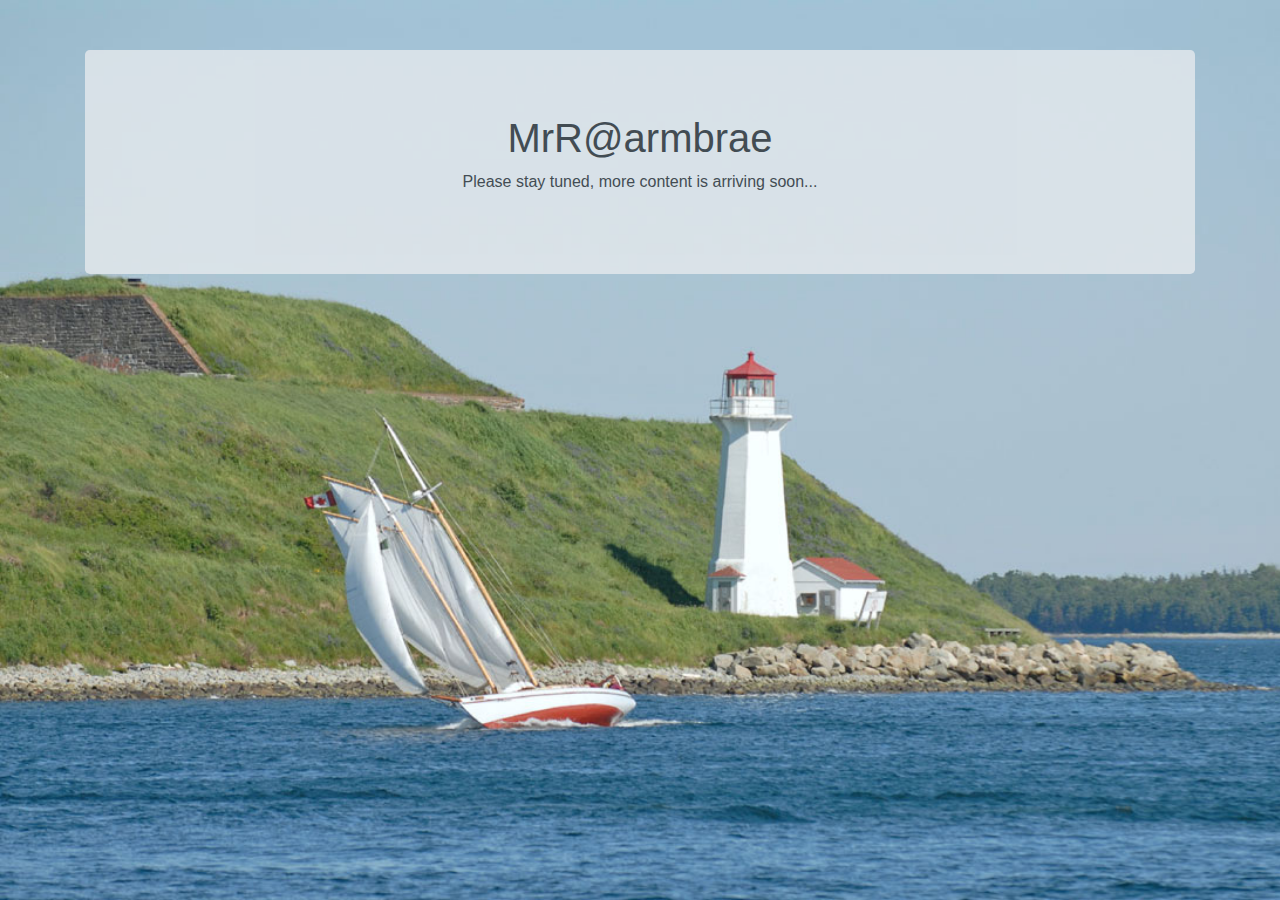
<file: index.html>
<!DOCTYPE html>
<html>
<head>
	<title>Mr. R's Home Page</title>
	<link rel="stylesheet" type="text/css" href="styles.css">
	<link rel="stylesheet" href="https://maxcdn.bootstrapcdn.com/bootstrap/4.1.3/css/bootstrap.min.css"> 
</head>

<body>
	<div class=container>
		<div class=jumbotron>
		
			<h1>MrR@armbrae</h1>	
			<p>Please stay tuned, more content is arriving soon...</p>
		</div>
	</div>
</body>
</html>
</file>
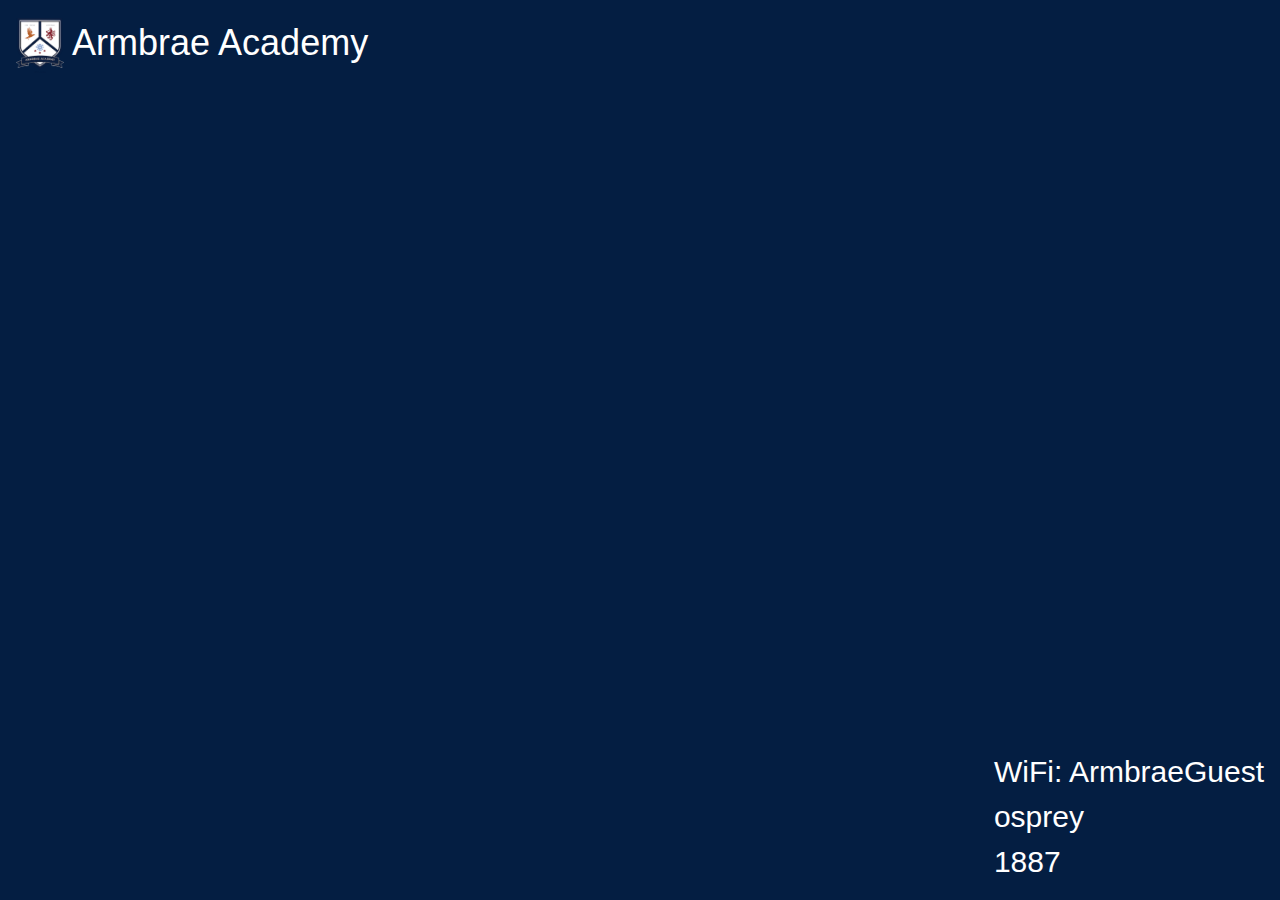
<file: ptclock/index.html>
<!DOCTYPE html>
<html>
  <head>
    <meta charset="utf-8">
    <meta name="viewport" content="width=device-width">
    <title>Armbrae PT Clock</title>
    <link href="style.css" rel="stylesheet" type="text/css" />
    <link rel="stylesheet" href="https://www.w3schools.com/w3css/4/w3.css">
  </head>
  
  <body class="w3-theme">
    <div class="w3-container">    
      <h1 class="w3-display-topleft w3-margin"><img src="armbrae-crest-banner-colour-256.png" alt="" width=48px> Armbrae Academy</h1>
      <h2 class="w3-display-bottomright w3-margin">WiFi: ArmbraeGuest<br>osprey<br>1887</h2>
      <div class="w3-row">
        <div class="time-value" id="current-time-value"></div>
      </div>
    </div>
    <script src="script.js"></script>
  </body>
</html>
</file>
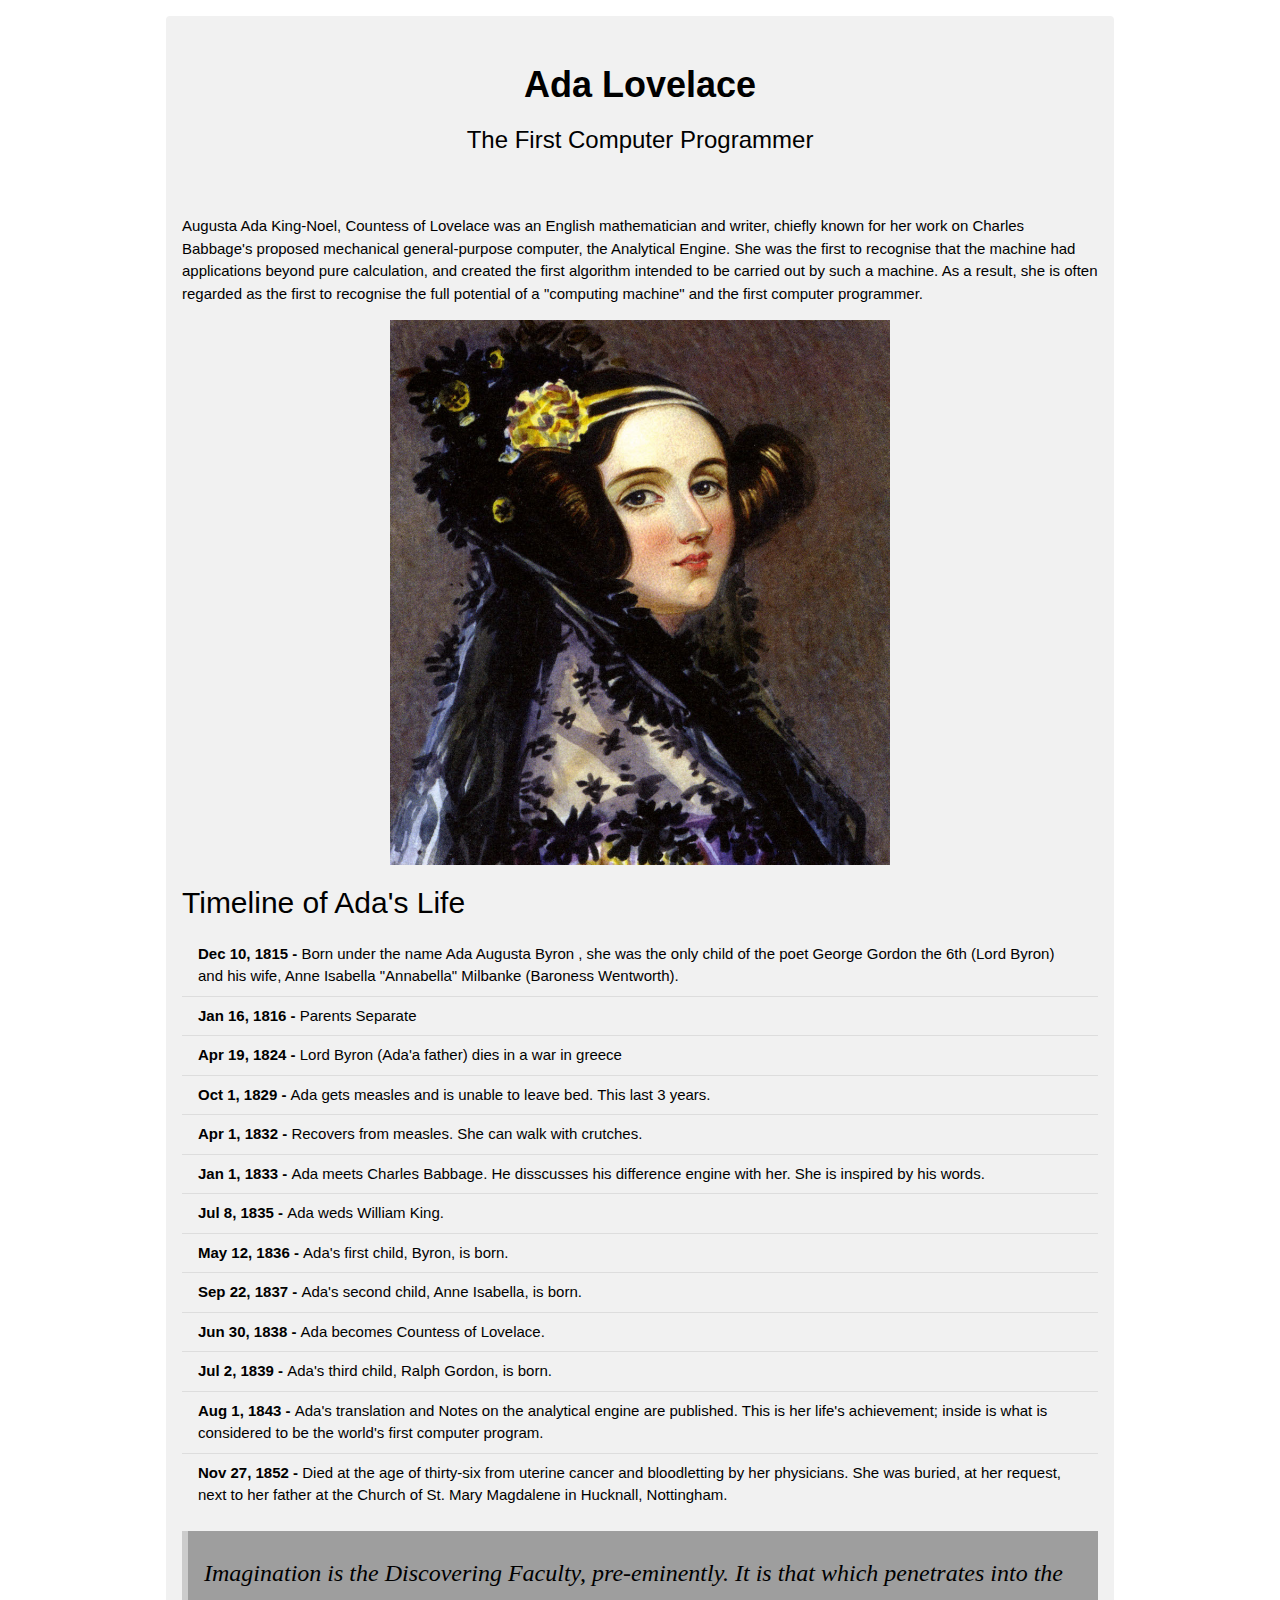
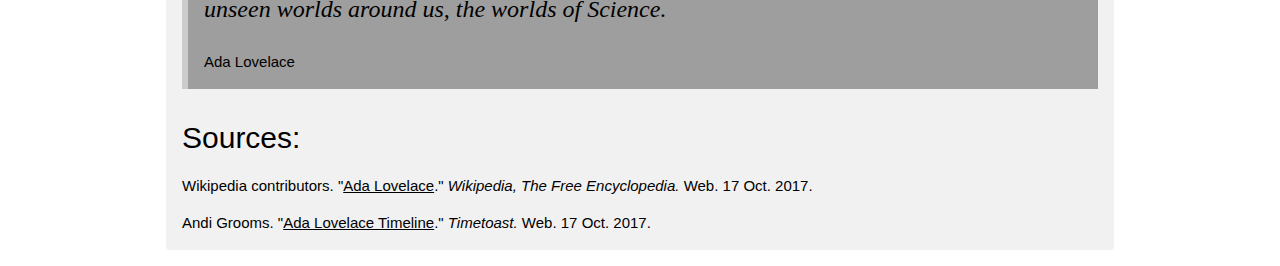
<file: tribute/index.html>
<!DOCTYPE html>
<html>
<head>
	<title>Mr. R's Home Page</title>
	<link rel="stylesheet" type="text/css" href="styles.css">
  <link rel="stylesheet" href="https://www.w3schools.com/w3css/4/w3.css">
</head>

<body>
<div class="w3-content">
  <div class="w3-light-grey w3-round w3-margin">
    <header class="w3-container w3-center w3-padding-32">
      <h1><b>Ada Lovelace</b></h1>
      <h3>The First Computer Programmer</h3>
    </header>
    <div class="w3-container">
      <p>Augusta Ada King-Noel, Countess of Lovelace was an English mathematician and writer, chiefly known for her work on Charles Babbage's proposed mechanical general-purpose computer, the Analytical Engine. She was the first to recognise that the machine
        had applications beyond pure calculation, and created the first algorithm intended to be carried out by such a machine. As a result, she is often regarded as the first to recognise the full potential of a "computing machine" and the first computer
        programmer.
      </p>
      <p><img src="ay95895977ada-lovelace-engl.jpg" alt="Portrait of Ada Lovelace" style="width:500px; display: block; margin: 0 auto;" /></p>
      <h2>Timeline of Ada's Life</h2>
      <ul class="w3-ul">
        <li><strong>Dec 10, 1815 - </strong>Born under the name Ada Augusta Byron , she was the only child of the poet George Gordon the 6th (Lord Byron) and his wife, Anne Isabella "Annabella" Milbanke (Baroness Wentworth).</li>

        <li><strong>Jan 16, 1816 - </strong>Parents Separate</li>

        <li><strong>Apr 19, 1824 - </strong>Lord Byron (Ada'a father) dies in a war in greece</li>

        <li><strong>Oct 1, 1829 - </strong>Ada gets measles and is unable to leave bed. This last 3 years.</li>

        <li><strong>Apr 1, 1832 - </strong>Recovers from measles. She can walk with crutches.</li>

        <li><strong>Jan 1, 1833 - </strong>Ada meets Charles Babbage. He disscusses his difference engine with her. She is inspired by his words.</li>

        <li><strong>Jul 8, 1835 - </strong>Ada weds William King. </li>

        <li><strong>May 12, 1836 - </strong>Ada's first child, Byron, is born.</li>

        <li><strong>Sep 22, 1837 - </strong>Ada's second child, Anne Isabella, is born. </li>

        <li><strong>Jun 30, 1838 - </strong>Ada becomes Countess of Lovelace. </li>

        <li><strong>Jul 2, 1839 - </strong>Ada's third child, Ralph Gordon, is born. </li>

        <li><strong>Aug 1, 1843 - </strong>Ada's translation and Notes on the analytical engine are published. This is her life's achievement; inside is what is considered to be the world's first computer program.</li>

        <li><strong>Nov 27, 1852 - </strong>Died at the age of thirty-six from uterine cancer and bloodletting by her physicians. She was buried, at her request, next to her father at the Church of St. Mary Magdalene in Hucknall, Nottingham.</li>
      </ul>
      <div class="w3-panel w3-leftbar w3-grey">
        <p class="w3-xlarge w3-serif">
          <i>Imagination is the Discovering Faculty, pre-eminently. It is that which penetrates into the unseen worlds around us, the worlds of Science. </i></p>
        <p>Ada Lovelace</p>
      </div>
    </div>
    <footer class=w3-container>
      <h2>Sources: </h2>
      <p>Wikipedia contributors. "<a href="https://en.wikipedia.org/wiki/Ada_Lovelace">Ada Lovelace</a>." <em>Wikipedia, The Free Encyclopedia.</em> Web. 17 Oct. 2017.</p>
      <p>Andi Grooms. "<a href="https://www.timetoast.com/timelines/ada-lovelace">Ada Lovelace Timeline</a>." <em>Timetoast.</em> Web. 17 Oct. 2017.</p>
    </footer>
  </div>
</div>
</body>
</html>
</file>
<file: styles.css>
body {
    background-image: url('C2_Desktop_DSC0013.jpg');
    background-size: cover;
    background-repeat: no-repeat;
    background-attachment: fixed;
}

.jumbotron {
    margin-top: 50px;
    opacity: 0.75;
    text-align: center;
}
</file>
<file: ptclock/style.css>
html {
  height: 100%;
  width: 100%;
}

body,
h1,
h2,
h3,
h4,
h5,
h6 {
  font-family: Calibri, Arial, Helvetica, sans-serif;
}

header {
  display: inline;
}

.time-value {
  display: flex;
  justify-content: center;
  align-items: center;
  height: 640px;
  font-size:15vw
}

.w3-theme-l5 {
  color: #000 !important;
  background-color: #e6f0fe !important
}

.w3-theme-l4 {
  color: #000 !important;
  background-color: #accdfa !important
}

.w3-theme-l3 {
  color: #fff !important;
  background-color: #599af5 !important
}

.w3-theme-l2 {
  color: #fff !important;
  background-color: #0e69e9 !important
}

.w3-theme-l1 {
  color: #fff !important;
  background-color: #094496 !important
}

.w3-theme-d1 {
  color: #fff !important;
  background-color: #041b3d !important
}

.w3-theme-d2 {
  color: #fff !important;
  background-color: #031836 !important
}

.w3-theme-d3 {
  color: #fff !important;
  background-color: #03152f !important
}

.w3-theme-d4 {
  color: #fff !important;
  background-color: #021228 !important
}

.w3-theme-d5 {
  color: #fff !important;
  background-color: #020f22 !important
}

.w3-theme-light {
  color: #000 !important;
  background-color: #e6f0fe !important
}

.w3-theme-dark {
  color: #fff !important;
  background-color: #020f22 !important
}

.w3-theme-action {
  color: #fff !important;
  background-color: #020f22 !important
}

.w3-theme {
  color: #fff !important;
  background-color: #041e42 !important
}

.w3-text-theme {
  color: #041e42 !important
}

.w3-border-theme {
  border-color: #041e42 !important
}

.w3-hover-theme:hover {
  color: #fff !important;
  background-color: #041e42 !important
}

.w3-hover-text-theme:hover {
  color: #041e42 !important
}

.w3-hover-border-theme:hover {
  border-color: #041e42 !important
}
</file>
<file: tribute/styles.css>
body,h1,h2,h3,h4,h5 {
  font-family: "Raleway", sans-serif;
}
</file>
